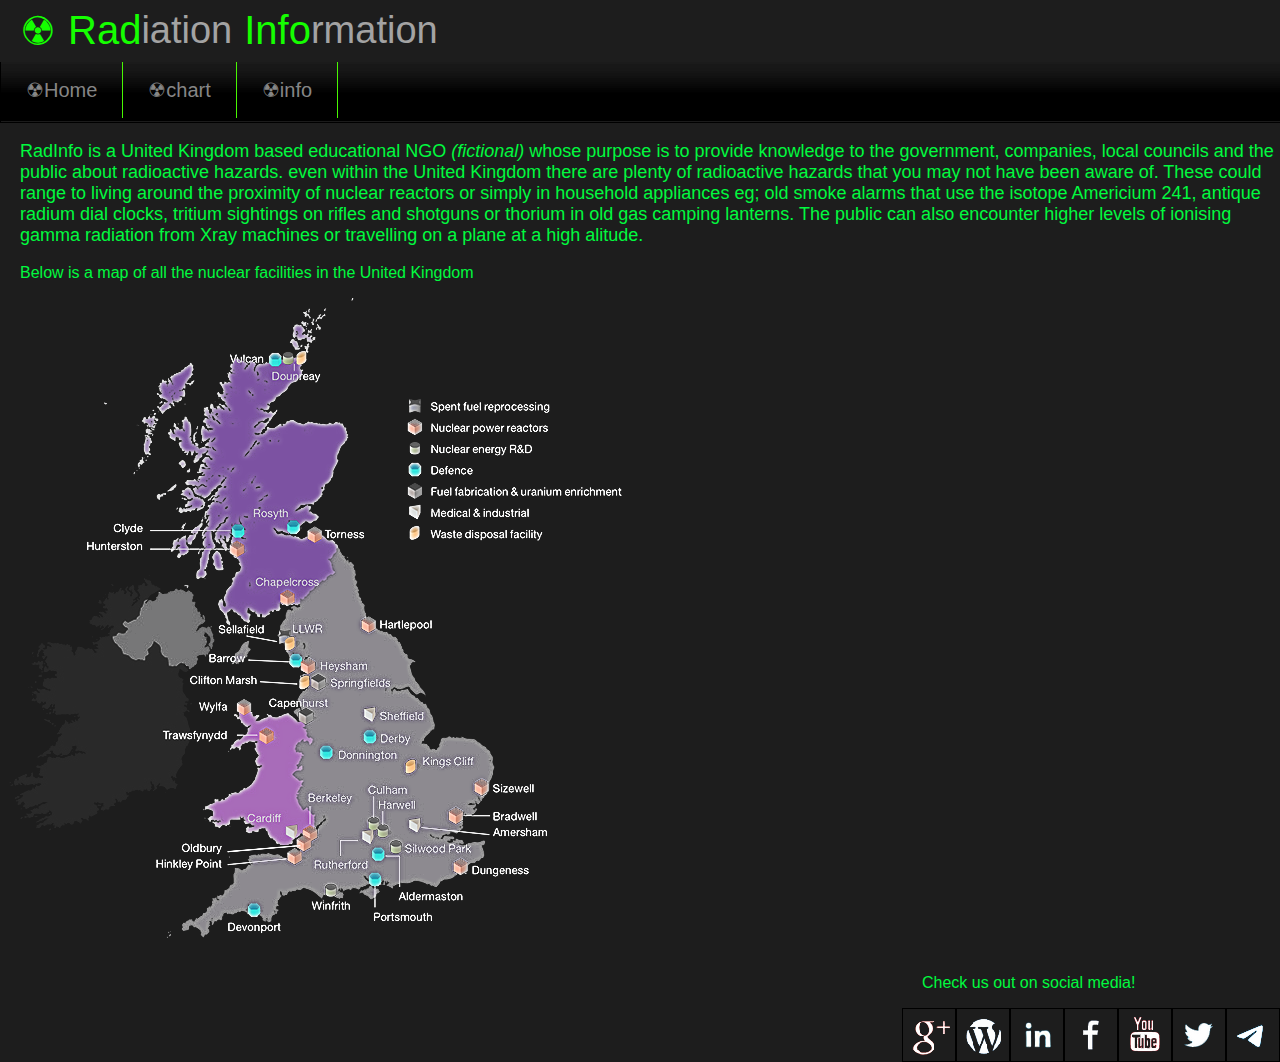
<file: index.html>
<!DOCTYPE html>
<html lang="en">
<head>
    <link rel="stylesheet" href="style.css">
    <meta charset="UTF-8">
    <meta http-equiv="X-UA-Compatible" content="IE=edge">
    <meta name="viewport" content="width=device-width, initial-scale=1.0">
    <title>radinfo.co.uk</title>
</head>
<body>
    <header><div class="logo_glow">&#x2622;</div><div class="logo_glow">Rad</div><div class="logo_blank">iation </div><div class="logo_glow">Info</div><div class="logo_blank">rmation</div></header>
    <div id="nav_bar">
        <ul>
            <li><a href="index.html">&#x2622;Home</a></li>
            <li><a href="chart.html">&#x2622;chart</a></li>
            <li><a href="info.html">&#x2622;info</a></li>
        </ul></div>

        <p class="example_class">RadInfo is a United Kingdom based educational NGO <span>(fictional)</span> whose purpose is to provide knowledge to the government, companies, local councils and the public about radioactive hazards.
        even within the United Kingdom there are plenty of radioactive hazards that you may not have been aware of. These could range to living around the proximity of nuclear reactors or simply in household appliances eg; old smoke alarms that use the isotope Americium 241, antique radium dial clocks, tritium sightings on rifles and shotguns or thorium in old gas camping lanterns.
        The public can also encounter higher levels of ionising gamma radiation from Xray machines or travelling on a plane at a high alitude. <br>
        <p>Below is a map of all the nuclear facilities in the United Kingdom</p>
        <img src="uk_radmap3.png" alt="Cited is a map of all the nuclear facilities in the United Kingfom; from reactors to military installations.">
        </p>
<footer>
    <div id="footer"><p>Check us out on social media!</p>
        <div id="social"><div id="google_button"><a class="#.html"></a></div><div id="wiki_button"><a class="#.html"></a></div><div id="link_button"><a class="#.html"></a></div><div id="facebook_button"><a class="#.html"></a></div><div id="youtube_button"><a class="#.html"></a></div><div id="twitter_button"><a class="#.html"></a></div><div id="telegram_button"><a class="#.html"></a></div>
        </div></div>
</footer>
</body>
</html>
</file>
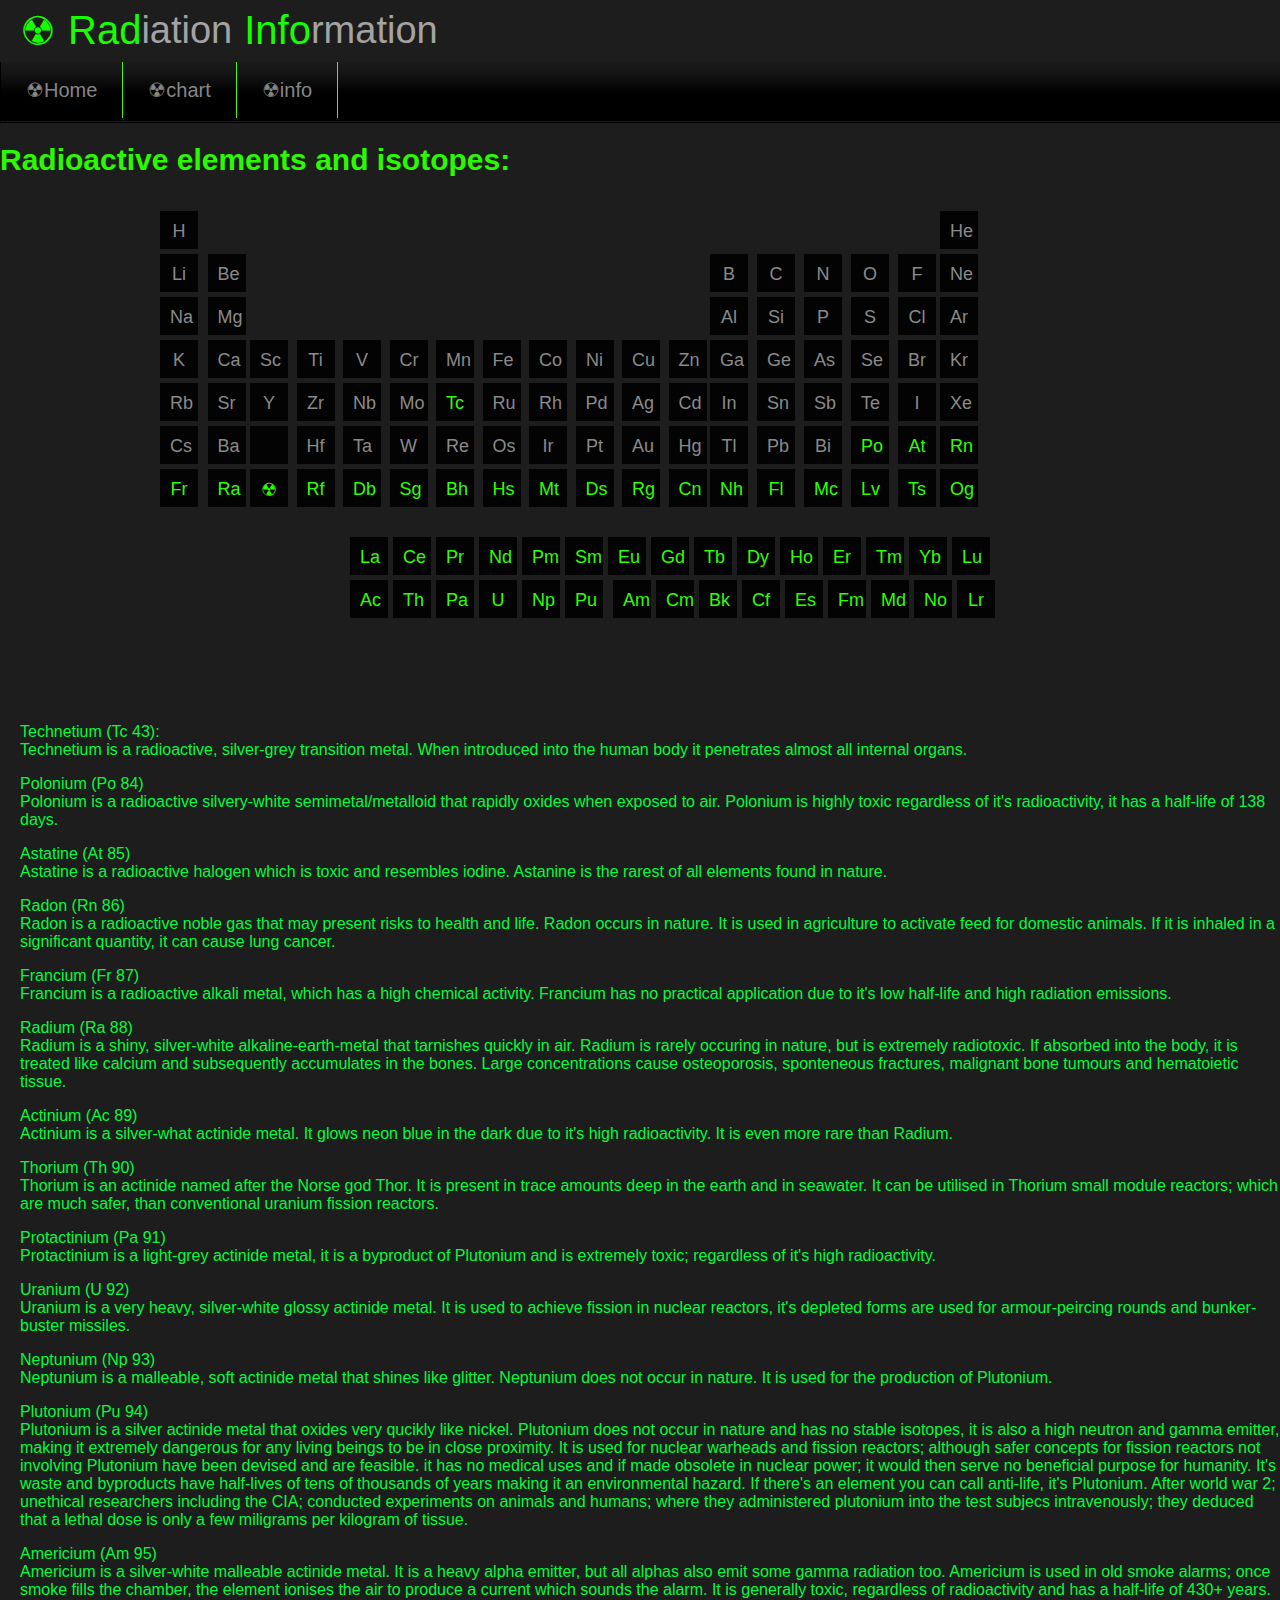
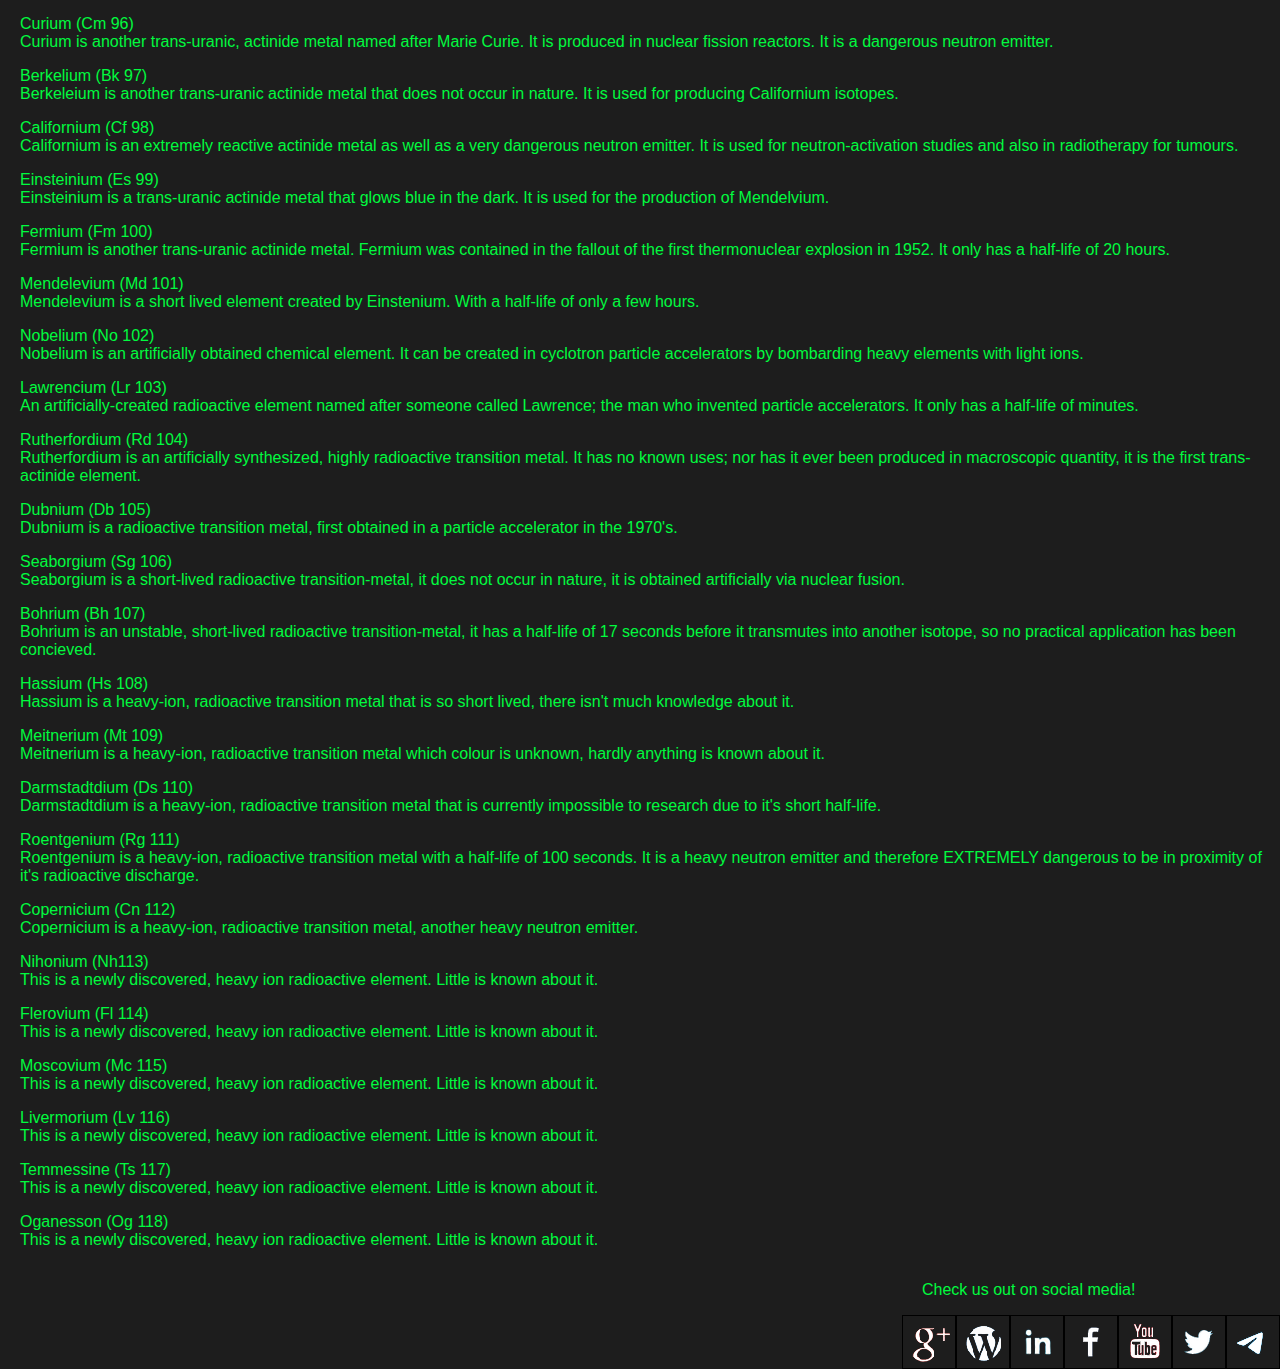
<file: chart.html>
<!DOCTYPE html>
<html lang="en">
<head>
    <link rel="stylesheet" href="style.css">
    <meta charset="UTF-8">
    <meta http-equiv="X-UA-Compatible" content="IE=edge">
    <meta name="viewport" content="width=device-width, initial-scale=1.0">
    <title>radinfo.co.uk</title>
</head>
<body>
    <header><div class="logo_glow">&#x2622;</div><div class="logo_glow">Rad</div><div class="logo_blank">iation </div><div class="logo_glow">Info</div><div class="logo_blank">rmation</div></header>
    <div id="nav_bar">
        <ul>
            <li><a href="index.html">&#x2622;Home</a></li>
            <li><a href="chart.html">&#x2622;chart</a></li>
            <li><a href="info.html">&#x2622;info</a></li>
        </ul></div>
<h1>Radioactive elements and isotopes:</h1>
<!-- <img src="rad_elements.jpg" alt="image citation">  -->
<div class="container">
    <div class="button_box0">
    <div class="button0">H</div>
    <div class="button0">Li</div>
    <div class="button0">Na</div>
    <div class="button0">K</div>
    <div class="button0">Rb</div>
    <div class="button0">Cs</div>
    <div class="button1">Fr</div>
    <div class="button0">Be</div>
    <div class="button0">Mg</div>
    <div class="button0">Ca</div>
    <div class="button0">Sr</div>
    <div class="button0">Ba</div>
    <div class="button1">Ra</div>
</div>
<div class="button_box1">
    <div class="button0">Sc</div>
    <div class="button0">Y</div>
    <div class="button0">  </div>
    <div class="button1">&#x2622;</div>
    <div class="button0">Ti</div>
    <div class="button0">Zr</div>
    <div class="button0">Hf</div>
    <div class="button1">Rf</div>
    <div class="button0">V</div>
    <div class="button0">Nb</div>
    <div class="button0">Ta</div>
    <div class="button1">Db</div>
    <div class="button0">Cr</div>
    <div class="button0">Mo</div>
    <div class="button0">W</div>
    <div class="button1">Sg</div>
    <div class="button0">Mn</div>
    <div class="button1">Tc</div>
    <div class="button0">Re</div>
    <div class="button1">Bh</div>
    <div class="button0">Fe</div>
    <div class="button0">Ru</div>
    <div class="button0">Os</div>
    <div class="button1">Hs</div>
    <div class="button0">Co</div>
    <div class="button0">Rh</div>
    <div class="button0">Ir</div>
    <div class="button1">Mt</div>
    <div class="button0">Ni</div>
    <div class="button0">Pd</div>
    <div class="button0">Pt</div>
    <div class="button1">Ds</div>
    <div class="button0">Cu</div>
    <div class="button0">Ag</div>
    <div class="button0">Au</div>
    <div class="button1">Rg</div>
    <div class="button0">Zn</div>
    <div class="button0">Cd</div>
    <div class="button0">Hg</div>
    <div class="button1">Cn</div>
</div>
<div class="button_box2">
    <div class="button0">B</div>
    <div class="button0">Al</div>
    <div class="button0">Ga</div>
    <div class="button0">In</div>
    <div class="button0">Tl</div>
    <div class="button1">Nh</div>
    <div class="button0">C</div>
    <div class="button0">Si</div>
    <div class="button0">Ge</div>
    <div class="button0">Sn</div>
    <div class="button0">Pb</div>
    <div class="button1">Fl</div>
    <div class="button0">N</div>
    <div class="button0">P</div>
    <div class="button0">As</div>
    <div class="button0">Sb</div>
    <div class="button0">Bi</div>
    <div class="button1">Mc</div>
    <div class="button0">O</div>
    <div class="button0">S</div>
    <div class="button0">Se</div>
    <div class="button0">Te</div>
    <div class="button1">Po</div>
    <div class="button1">Lv</div>
    <div class="button0">F</div>
    <div class="button0">Cl</div>
    <div class="button0">Br</div>
    <div class="button0">I</div>
    <div class="button1">At</div>
    <div class="button1">Ts</div>
</div>
<div class="button_box3">
    <div class="button0">He</div>
    <div class="button0">Ne</div>
    <div class="button0">Ar</div>
    <div class="button0">Kr</div>
    <div class="button0">Xe</div>
    <div class="button1">Rn</div>
    <div class="button1">Og</div>
</div>
<div class="button_box4">
    <div class="button1">La</div>
    <div class="button1">Ce</div>
    <div class="button1">Pr</div>
    <div class="button1">Nd</div>
    <div class="button1">Pm</div>
    <div class="button1">Sm</div>
    <div class="button1">Eu</div>
    <div class="button1">Gd</div>
    <div class="button1">Tb</div>
    <div class="button1">Dy</div>
    <div class="button1">Ho</div>
    <div class="button1">Er</div>
    <div class="button1">Tm</div>
    <div class="button1">Yb</div>
    <div class="button1">Lu</div>
    <div class="button1">Ac</div>
    <div class="button1">Th</div>
    <div class="button1">Pa</div>
    <div class="button1">U</div>
    <div class="button1">Np</div>
    <div class="button1">Pu</div><a class="pu94"></a>
    <div class="button1">Am</div>
    <div class="button1">Cm</div>
    <div class="button1">Bk</div>
    <div class="button1">Cf</div>
    <div class="button1">Es</div>
    <div class="button1">Fm</div>
    <div class="button1">Md</div>
    <div class="button1">No</div>
    <div class="button1">Lr</div>
</div>
</div>
<p>Technetium (Tc 43):
    <br>
    Technetium is a radioactive, silver-grey transition metal. When introduced into the human body it penetrates almost all internal organs.
</p>
<p>Polonium (Po 84)
    <br>
    Polonium is a radioactive silvery-white semimetal/metalloid that rapidly oxides when exposed to air. Polonium is highly toxic regardless of it's radioactivity, it has a half-life of 138 days.
</p>
<p>Astatine (At 85)
    <br>
    Astatine is a radioactive halogen which is toxic and resembles iodine. Astanine is the rarest of all elements found in nature.
</p>
<p>Radon (Rn 86)
    <br>
    Radon is a radioactive noble gas that may present risks to health and life. Radon occurs in nature. It is used in agriculture to activate feed for domestic animals. If it is inhaled in a significant quantity, it can cause lung cancer.
</p>
<p>Francium (Fr 87)
    <br>
    Francium is a radioactive alkali metal, which has a high chemical activity. Francium has no practical application due to it's low half-life and high radiation emissions.
</p>
<p>Radium (Ra 88)
    <br>
    Radium is a shiny, silver-white alkaline-earth-metal that tarnishes quickly in air. Radium is rarely occuring in nature, but is extremely radiotoxic. If absorbed into the body, it is treated like calcium and subsequently accumulates in the bones. Large concentrations cause osteoporosis, sponteneous fractures, malignant bone tumours and hematoietic tissue.
</p>
<p>Actinium (Ac 89)
    <br>
    Actinium is a silver-what actinide metal. It glows neon blue in the dark due to it's high radioactivity. It is even more rare than Radium.
</p>
<p>Thorium (Th 90)
    <br>
    Thorium is an actinide named after the Norse god Thor. It is present in trace amounts deep in the earth and in seawater. It can be utilised in Thorium small module reactors; which are much safer, than conventional uranium fission reactors.
</p>
<p>Protactinium (Pa 91)
    <br>
    Protactinium is a light-grey actinide metal, it is a byproduct of Plutonium and is extremely toxic; regardless of it's high radioactivity.
</p>
<p>Uranium (U 92)
    <br>
    Uranium is a very heavy, silver-white glossy actinide metal. It is used to achieve fission in nuclear reactors, it's depleted forms are used for armour-peircing rounds and bunker-buster missiles.
</p>
<p>Neptunium (Np 93)
    <br>
    Neptunium is a malleable, soft actinide metal that shines like glitter. Neptunium does not occur in nature. It is used for the production of Plutonium.
</p>
<div class="pu94"></div>
<p>Plutonium (Pu 94)
    <br>
    Plutonium is a silver actinide metal that oxides very qucikly like nickel. Plutonium does not occur in nature and has no stable isotopes, it is also a high neutron and gamma emitter, making it extremely dangerous for any living beings to be in close proximity. It is used for nuclear warheads and fission reactors; although safer concepts for fission reactors not involving Plutonium have been devised and are feasible. it has no medical uses and if made obsolete in nuclear power; it would then serve no beneficial purpose for humanity. It's waste and byproducts have half-lives of tens of thousands of years making it an environmental hazard. If there's an element you can call anti-life, it's Plutonium. After world war 2; unethical researchers including the CIA; conducted experiments on animals and humans; where they administered plutonium into the test subjecs intravenously; they deduced that a lethal dose is only a few miligrams per kilogram of tissue. 
</p>
<p>Americium (Am 95)
    <br>
    Americium is a silver-white malleable actinide metal. It is a heavy alpha emitter, but all alphas also emit some gamma radiation too. Americium is used in old smoke alarms; once smoke fills the chamber, the element ionises the air to produce a current which sounds the alarm. It is generally toxic, regardless of radioactivity and has a half-life of 430+ years.
</p>
<p>Curium (Cm 96)
    <br>
    Curium is another trans-uranic, actinide metal named after Marie Curie. It is produced in nuclear fission reactors. It is a dangerous neutron emitter.
</p>
<p>Berkelium (Bk 97)
    <br>
    Berkeleium is another trans-uranic actinide metal that does not occur in nature. It is used for producing Californium isotopes.
</p>
<p>Californium (Cf 98)
    <br>
    Californium is an extremely reactive actinide metal as well as a very dangerous neutron emitter. It is used for neutron-activation studies and also in radiotherapy for tumours.
</p>
<p>Einsteinium (Es 99)
    <br>
    Einsteinium is a trans-uranic actinide metal that glows blue in the dark. It is used for the production of Mendelvium.
</p>
<p>Fermium (Fm 100)
    <br>
    Fermium is another trans-uranic actinide metal. Fermium was contained in the fallout of the first thermonuclear explosion in 1952. It only has a half-life of 20 hours.
</p>
<p>Mendelevium (Md 101)
    <br>
    Mendelevium is a short lived element created by Einstenium. With a half-life of only a few hours.
</p>
<p>Nobelium (No 102)
    <br>
    Nobelium is an artificially obtained chemical element. It can be created in cyclotron particle accelerators by bombarding heavy elements with light ions.
</p>
<p>Lawrencium (Lr 103)
    <br>
    An artificially-created radioactive element named after someone called Lawrence; the man who invented particle accelerators. It only has a half-life of minutes.
</p>
<p>Rutherfordium (Rd 104)
    <br>
    Rutherfordium is an artificially synthesized, highly radioactive transition metal. It has no known uses; nor has it ever been produced in macroscopic quantity, it is the first trans-actinide element.
</p>
<p>Dubnium (Db 105)
    <br>
    Dubnium is a radioactive transition metal, first obtained in a particle accelerator in the 1970's.
</p>
<p>Seaborgium (Sg 106)
    <br>
    Seaborgium is a short-lived radioactive transition-metal, it does not occur in nature, it is obtained artificially via nuclear fusion.
</p>
<p>Bohrium (Bh 107)
    <br>
    Bohrium is an unstable, short-lived radioactive transition-metal, it has a half-life of 17 seconds before it transmutes into another isotope, so no practical application has been concieved.
</p>
<p>Hassium (Hs 108)
    <br>
    Hassium is a heavy-ion, radioactive transition metal that is so short lived, there isn't much knowledge about it.
</p>
<p>Meitnerium (Mt 109)
    <br>
    Meitnerium is a heavy-ion, radioactive transition metal which colour is unknown, hardly anything is known about it.
</p>
<p>Darmstadtdium (Ds 110)
    <br>
    Darmstadtdium is a heavy-ion, radioactive transition metal that is currently impossible to research due to it's short half-life.
</p>
<p>Roentgenium (Rg 111)
    <br>
    Roentgenium is a heavy-ion, radioactive transition metal with a half-life of 100 seconds. It is a heavy neutron emitter and therefore EXTREMELY dangerous to be in proximity of it's radioactive discharge.
</p>
<p>Copernicium (Cn 112)
    <br>
    Copernicium is a heavy-ion, radioactive transition metal, another heavy neutron emitter.
</p>
<p>Nihonium (Nh113)
    <br>
    This is a newly discovered, heavy ion radioactive element. Little is known about it.
</p>
<p>Flerovium (Fl 114)
    <br>
    This is a newly discovered, heavy ion radioactive element. Little is known about it.
</p>
<p>Moscovium (Mc 115)
    <br>
    This is a newly discovered, heavy ion radioactive element. Little is known about it.
</p>
<p>Livermorium (Lv 116)
    <br>
    This is a newly discovered, heavy ion radioactive element. Little is known about it.
</p>
<p>Temmessine (Ts 117)
    <br>
    This is a newly discovered, heavy ion radioactive element. Little is known about it.
</p>
<p>Oganesson (Og 118)
    <br>
    This is a newly discovered, heavy ion radioactive element. Little is known about it.
</p>
<footer>
    <div id="footer"><p>Check us out on social media!</p>
        <div id="social"><div id="google_button"><a class="#.html"></a></div><div id="wiki_button"><a class="#.html"></a></div><div id="link_button"><a class="#.html"></a></div><div id="facebook_button"><a class="#.html"></a></div><div id="youtube_button"><a class="#.html"></a></div><div id="twitter_button"><a class="#.html"></a></div><div id="telegram_button"><a class="#.html"></a></div>
        </div></div>
</footer>
</body>
</html>
</file>
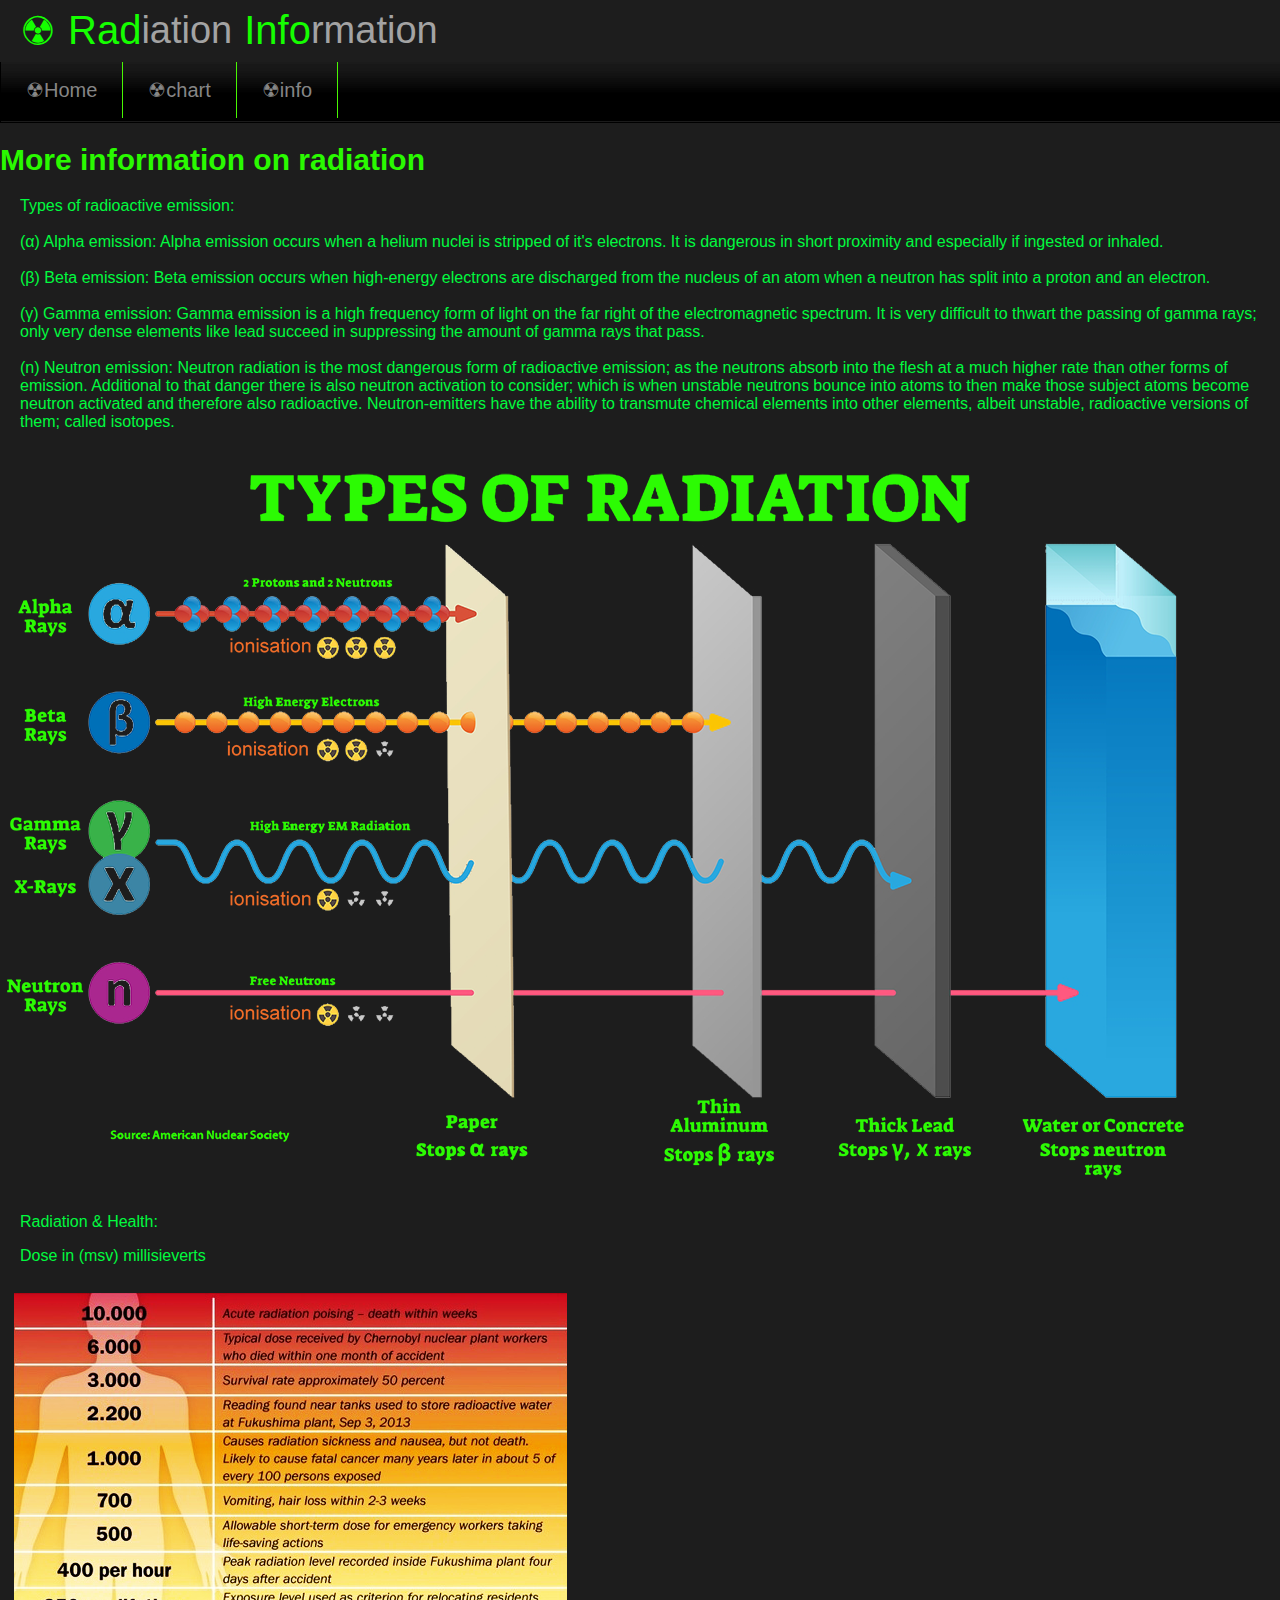
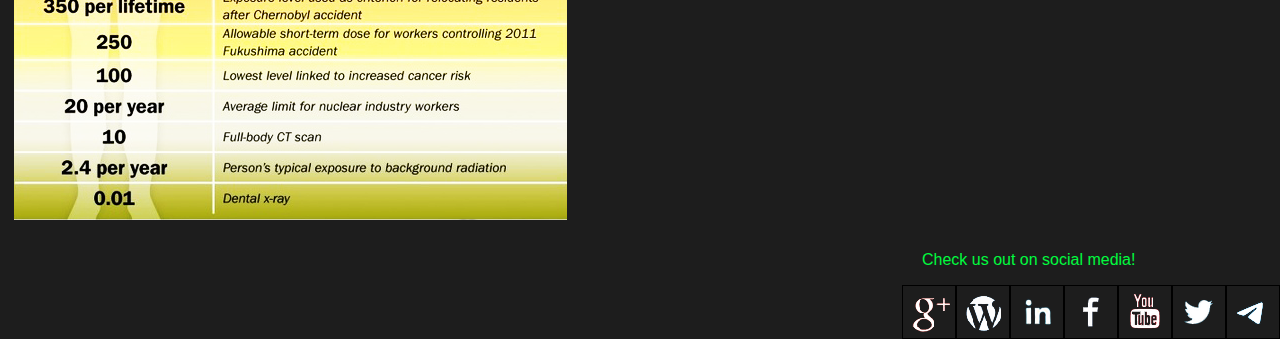
<file: info.html>
<!DOCTYPE html>
<html lang="en">
<head>
    <link rel="stylesheet" href="style.css">
    <meta charset="UTF-8">
    <meta http-equiv="X-UA-Compatible" content="IE=edge">
    <meta name="viewport" content="width=device-width, initial-scale=1.0">
    <title>radinfo.co.uk</title>
</head>
<body>
    <header><div class="logo_glow">&#x2622;</div><div class="logo_glow">Rad</div><div class="logo_blank">iation </div><div class="logo_glow">Info</div><div class="logo_blank">rmation</div></header>
    <div id="nav_bar">
        <ul>
            <li><a href="index.html">&#x2622;Home</a></li>
            <li><a href="chart.html">&#x2622;chart</a></li>
            <li><a href="info.html">&#x2622;info</a></li>
        </ul></div>
    <h1>More information on radiation</h1>
    <p>Types of radioactive emission:
        <br>
        <br>
        (α) Alpha emission: Alpha emission occurs when a helium nuclei is stripped of it's electrons. It is dangerous in short proximity and especially if ingested or inhaled.
        <br>
        <br>
        (β) Beta emission: Beta emission occurs when high-energy electrons are discharged from the nucleus of an atom when a neutron has split into a proton and an electron.
        <br>
        <br>
        (γ) Gamma emission: Gamma emission is a high frequency form of light on the far right of the electromagnetic spectrum. It is very difficult to thwart the passing of gamma rays; only very dense elements like lead succeed in suppressing the amount of gamma rays that pass.
        <br>
        <br>
        (n) Neutron emission: Neutron radiation is the most dangerous form of radioactive emission; as the neutrons absorb into the flesh at a much higher rate than other forms of emission. Additional to that danger there is also neutron activation to consider; which is when unstable neutrons bounce into atoms to then make those subject atoms become neutron activated and therefore also radioactive. Neutron-emitters have the ability to transmute chemical elements into other elements, albeit unstable, radioactive versions of them; called isotopes.
    </p>
    <img src="rad_types2.png" alt="Cited is an image of the different types of radioactive decay. Alpha, Beta, Gamma & Neutron emission"> 
    <p>Radiation & Health:</p>
    <p>Dose in (msv) millisieverts</p>
    <img src="msv_dose.png" alt="cited is an image of the range of radioactive dosage in millisieverts; ranging from mild background radiation to a lethal dose of 10 Sv"> 
    <footer>
        <div id="footer"><p>Check us out on social media!</p>
            <div id="social"><div id="google_button"><a class="#.html"></a></div><div id="wiki_button"><a class="#.html"></a></div><div id="link_button"><a class="#.html"></a></div><div id="facebook_button"><a class="#.html"></a></div><div id="youtube_button"><a class="#.html"></a></div><div id="twitter_button"><a class="#.html"></a></div><div id="telegram_button"><a class="#.html"></a></div>
            </div></div>
    </footer>
</body>
</html>
</file>
<file: style.css>
body {
    margin-left:auto;
    margin-right:auto;
    background-color: rgb(29, 29, 29);
}

header {
    display: flex;
    justify-content: left;
    margin: 8px;
}
.logo_glow {
    padding-left: 12px;
    font-family: Arial, Helvetica, sans-serif;
    font-size: 40px;
    color: #15ff00;
}

.logo_blank {
    padding-top: 1px;
    font-family: Arial, Helvetica, sans-serif;
    font-size: 38px;
    color: #a3a3a3;
}

#nav_bar {
    height:60px;
    width: 100%;
    border-left:1px solid #000;
    border-right:1px solid #000;
    border-bottom:1px solid #000;
    background-image: url(cogs/nav_bar.gif);
}

#nav_bar li {
    display: flex;
    justify-content: flex-start;
    border-right: 1px solid rgb(72, 247, 3);
    font-family: 'Levenim MT', Arial, sans-serif;
    font-size:20px; color:#15ff00;
    float: left;
}
#nav_bar a {
    display: block;
}

#nav_bar ul {
    list-style-type: none;
    margin: 0;
    padding: 0;
    overflow: hidden;
}
#nav_bar li a {
    display: block;
    color: rgb(134, 134, 134);
    text-align: center;
    padding: 16px 25px;
    text-decoration: none;
}

#nav_bar li a:hover {
    border: 2px solid rgb(66, 66, 66);
    color: rgb(54, 247, 6);
}

.container {
    border: 1px, #15ff00;
    margin-top: 30px;
    margin-left: 160px;
    margin-right: 160px;
    width: 900x;
    height: 500px;
}

.button_box0 {
    float: left;
    width: 90px;
    height: 300px;
    display: flex;
    flex-wrap: wrap;
    flex-direction: column;
    justify-content: flex-end;
    row-gap: 5px;
    column-gap: 5px;
}

.button_box1 {
    float: left;
    width: 460px;
    height: 180px;
    margin-top: 120px;
    display: flex;
    flex-wrap: wrap;
    flex-direction: column;
    justify-content: flex-end;
    row-gap: 5px;
    column-gap: 5px;
}
.button_box2 {
    float: left;
    width: 230px;
    height: 260px;
    margin-top: 40px;
    display: flex;
    flex-wrap: wrap;
    flex-direction: column;
    justify-content: flex-end;
    row-gap: 5px;
    column-gap: 5px;
}
.button_box3 {
    width: 30px;
    height: 300px;
    display: flex;
    flex-wrap: wrap;
    flex-direction: column;
    justify-content: flex-end;
    row-gap: 5px;
    column-gap: 5px;
}
/*     align-items: flex-end; */
.button_box4 {
    float: right;
    width: 650px;
    height: 40px;
    padding: 30px 120px;
    display: flex;
    flex-wrap: wrap;
    flex-direction: row;
    justify-content: flex-start;
    row-gap: 5px;
    column-gap: 5px;
}

/* non-radioactive button */
.button0  {  
    background-color: #030303; 
    border: 1px; color: #737573;
    color: rgb(138, 138, 138);
    width: 18px;
    height: 18px;
    padding: 10px 10px;
    text-align: center;
    text-decoration: none;
    display: inline-block;
    font-size: 18px;
    font-family: 'Levenim MT', Arial, sans-serif;
}
.button1  {  
    background-color: #030303; 
    border: 1px; color: #030303;
    color: rgb(44, 255, 2);
    width: 18px;
    height: 18px;
    padding: 10px 10px;
    text-align: center;
    text-decoration: none;
    display: inline-block;
    font-size: 18px;
    font-family: 'Levenim MT', Arial, sans-serif;
}

.button1:hover {
    border: 1px solid rgb(3, 253, 220);
    color: rgb(6, 247, 207);
}


p {
    margin-left: 20px;
    color: rgb(1, 250, 63);
    font-family: Arial, Helvetica, sans-serif;
}

.example_class {
    font-size: 18px;
}

/* This targets a class */
.example_class span {
    font-style: italic;
}

.center {
    text-align: center;
}

h1 { 
    color:rgb(42, 250, 0);
    font-size: 30px;
    font-family: Arial, Helvetica, sans-serif;
} 
/* This is how to target an element within our HTML */

/*****Social Icons*****/

#footer {
    float:right;
}
#social {
    display: flex;
    justify-content: flex-end;
    padding: 0px 0px 0px 0px;
}

#youtube_button {
    width:52px;
    height:52px;
    display:inline-block;
    text-decoration: none; 
    border:1px solid #000;
    background:url(cogs/YoutubeButton.png) no-repeat;
    cursor:pointer;
}

#youtube_button:hover {
    background:url(cogs/YoutubeButton.png) no-repeat #C20707;
}

#facebook_button {
    width:52px;
    height:52px;
    display:inline-block; 
    text-decoration: none; 
    border:1px solid #000;
    background:url(cogs/FacebookButton.png) no-repeat;
    cursor:pointer;
}

#facebook_button:hover {
    background:url(cogs/FacebookButton.png) no-repeat #0033CC;
}

#wiki_button {
    width:52px;
    height:52px;
    display:inline-block; 
    text-decoration: none; 
    border:1px solid #000;
    background:url(cogs/wikiSq.png) no-repeat;
    cursor:pointer;
}
    
#wiki_button:hover {
    background:url(cogs/wikiSq.png) no-repeat #c7c7c7;
}

#telegram_button {
    width:52px;
    height:52px;
    display:inline-block; 
    text-decoration: none; 
    border:1px solid #000;
    background:url(cogs/TelegramSq.png) no-repeat;
    cursor:pointer;
}
    
#telegram_button:hover {
    background:url(cogs/TelegramSq.png) no-repeat #15bce6;
}

#google_button {
    width:52px;
    height:52px;
    display:inline-block; 
    text-decoration: none; 
    border:1px solid #000;
    background:url(cogs/googleSQ.png) no-repeat;
    cursor:pointer;
}
    
#google_button:hover {
    background:url(cogs/googleSQ.png) no-repeat #d84f2c;
}

#twitter_button {
    width:52px;
    height:52px;
    display:inline-block; 
    text-decoration: none; 
    border:1px solid #000;
    background:url(cogs/Twittersq.png) no-repeat;
    cursor:pointer;
}
    
#twitter_button:hover {
    background:url(cogs/Twittersq.png) no-repeat #0033CC;
}

#link_button {
    width:52px;
    height:52px;
    display:inline-block; 
    text-decoration: none; 
    border:1px solid #000;
    background:url(cogs/LinkSq.png) no-repeat;
    cursor:pointer;
}
    
#link_button:hover {
    background:url(cogs/LinkSq.png) no-repeat #0033CC;
}
</file>
